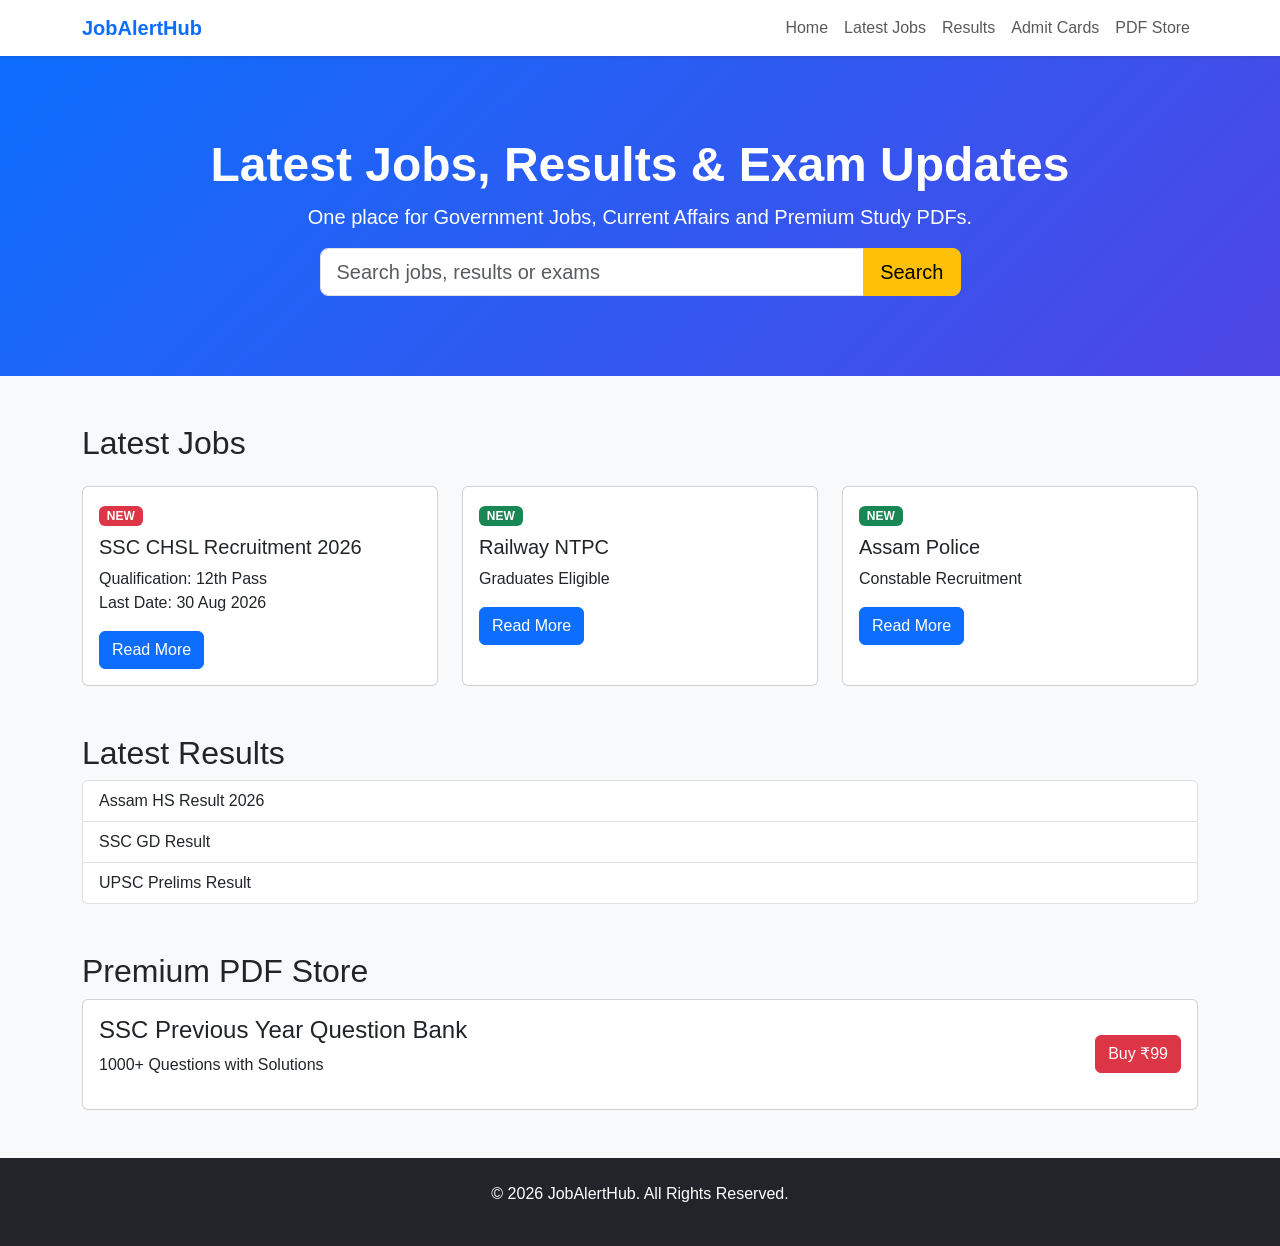
<file: index.html>
<!DOCTYPE html>
<html lang="en">

<head>
    <meta charset="UTF-8">
    <meta name="viewport" content="width=device-width, initial-scale=1.0">
    <title>JobAlertHub - Latest Jobs, Results, Admit Cards & Exam Updates</title>
    <meta name="description"
        content="Get latest government jobs, results, admit cards, answer keys, current affairs and premium exam PDFs.">
    <meta name="keywords" content="latest jobs, government jobs, results, admit card, answer key, current affairs">
    <link href="https://cdn.jsdelivr.net/npm/bootstrap@5.3.3/dist/css/bootstrap.min.css" rel="stylesheet">
    <style>
        body {
            font-family: Arial, sans-serif;
            background: #f8f9fa
        }

        .hero {
            background: linear-gradient(135deg, #0d6efd, #4f46e5);
            color: #fff;
            padding: 80px 0
        }

        .job-card {
            transition: .3s
        }

        .job-card:hover {
            transform: translateY(-4px)
        }

        footer {
            background: #212529;
            color: #fff
        }

        .badge-new {
            background: #dc3545
        }
    </style>
    <script type="application/ld+json">
{"@context":"https://schema.org","@type":"WebSite","name":"JobAlertHub","url":"https://example.com"}
</script>
</head>

<body>
    <nav class="navbar navbar-expand-lg bg-white shadow-sm sticky-top">
        <div class="container">
            <a class="navbar-brand fw-bold text-primary" href="#">JobAlertHub</a>
            <button class="navbar-toggler" data-bs-toggle="collapse" data-bs-target="#nav"><span
                    class="navbar-toggler-icon"></span></button>
            <div class="collapse navbar-collapse" id="nav">
                <ul class="navbar-nav ms-auto">
                    <li class="nav-item"><a class="nav-link" href="#">Home</a></li>
                    <li class="nav-item"><a class="nav-link" href="#">Latest Jobs</a></li>
                    <li class="nav-item"><a class="nav-link" href="#">Results</a></li>
                    <li class="nav-item"><a class="nav-link" href="#">Admit Cards</a></li>
                    <li class="nav-item"><a class="nav-link" href="#">PDF Store</a></li>
                </ul>
            </div>
        </div>
    </nav>

    <header class="hero">
        <div class="container text-center">
            <h1 class="display-5 fw-bold">Latest Jobs, Results & Exam Updates</h1>
            <p class="lead">One place for Government Jobs, Current Affairs and Premium Study PDFs.</p>
            <div class="row justify-content-center">
                <div class="col-md-7">
                    <div class="input-group">
                        <input class="form-control form-control-lg" placeholder="Search jobs, results or exams">
                        <button class="btn btn-warning btn-lg">Search</button>
                    </div>
                </div>
            </div>
        </div>
    </header>

    <main class="container py-5">
        <h2 class="mb-4">Latest Jobs</h2>
        <div class="row g-4">
            <div class="col-md-4">
                <div class="card job-card h-100">
                    <div class="card-body">
                        <span class="badge badge-new">NEW</span>
                        <h5 class="mt-2">SSC CHSL Recruitment 2026</h5>
                        <p>Qualification: 12th Pass<br>Last Date: 30 Aug 2026</p>
                        <a href="#" class="btn btn-primary">Read More</a>
                    </div>
                </div>
            </div>
            <div class="col-md-4">
                <div class="card job-card h-100">
                    <div class="card-body"><span class="badge bg-success">NEW</span>
                        <h5 class="mt-2">Railway NTPC</h5>
                        <p>Graduates Eligible</p><a class="btn btn-primary">Read More</a>
                    </div>
                </div>
            </div>
            <div class="col-md-4">
                <div class="card job-card h-100">
                    <div class="card-body"><span class="badge bg-success">NEW</span>
                        <h5 class="mt-2">Assam Police</h5>
                        <p>Constable Recruitment</p><a class="btn btn-primary">Read More</a>
                    </div>
                </div>
            </div>
        </div>

        <section class="mt-5">
            <h2>Latest Results</h2>
            <div class="list-group">
                <a class="list-group-item">Assam HS Result 2026</a>
                <a class="list-group-item">SSC GD Result</a>
                <a class="list-group-item">UPSC Prelims Result</a>
            </div>
        </section>

        <section class="mt-5">
            <h2>Premium PDF Store</h2>
            <div class="card">
                <div class="card-body d-flex justify-content-between align-items-center">
                    <div>
                        <h4>SSC Previous Year Question Bank</h4>
                        <p>1000+ Questions with Solutions</p>
                    </div>
                    <a class="btn btn-danger">Buy ₹99</a>
                </div>
            </div>
        </section>
    </main>

    <footer class="py-4">
        <div class="container text-center">
            <p>© 2026 JobAlertHub. All Rights Reserved.</p>
        </div>
    </footer>
    <script src="https://cdn.jsdelivr.net/npm/bootstrap@5.3.3/dist/js/bootstrap.bundle.min.js"></script>
</body>

</html>
</file>
